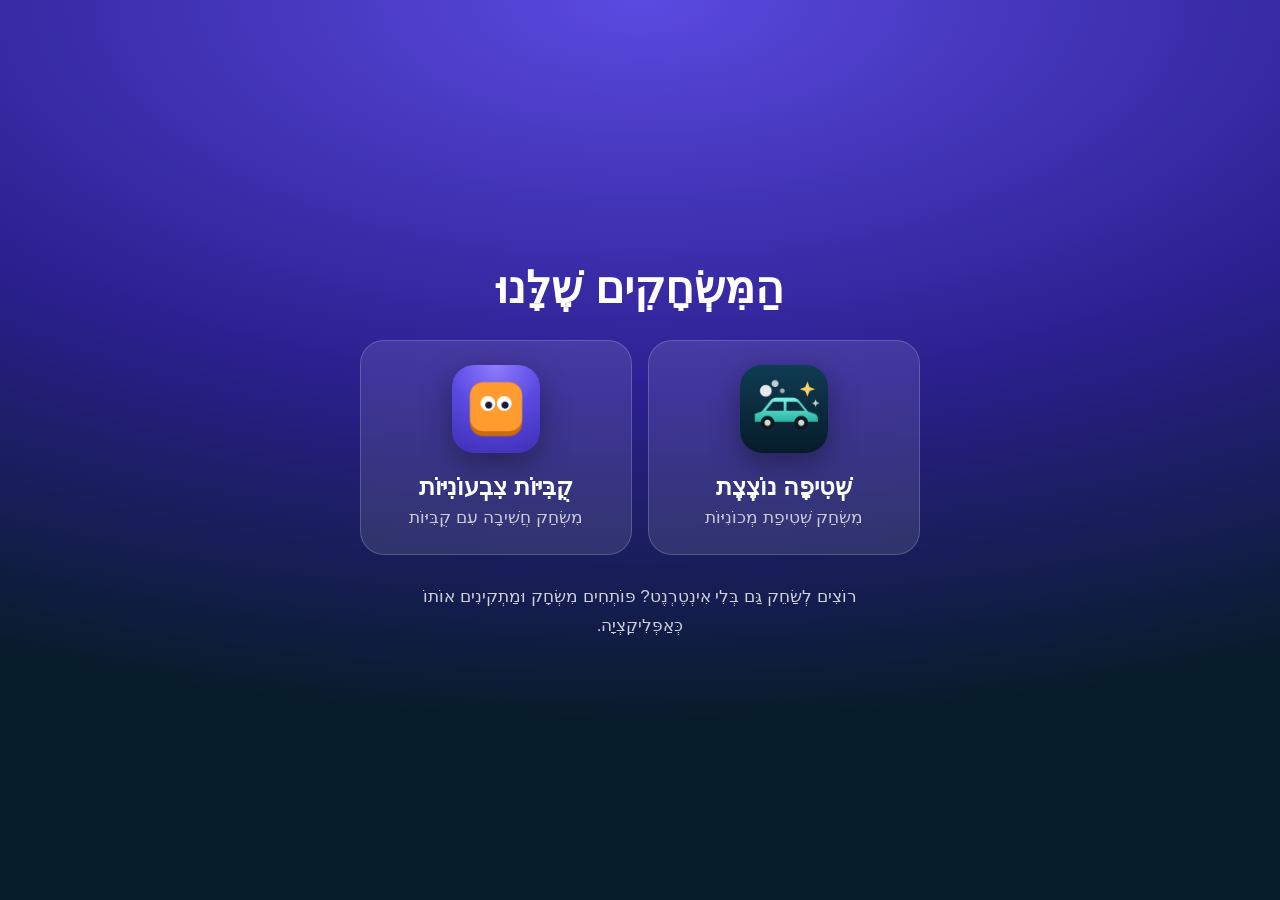
<file: index.html>
<!doctype html>
<html lang="he" dir="rtl">
<head>
<meta charset="utf-8">
<meta name="viewport" content="width=device-width,initial-scale=1,viewport-fit=cover">
<meta name="theme-color" content="#2b1f8f">
<title>המשחקים שלנו</title>
<link rel="icon" href="blockout/icons/icon.svg" type="image/svg+xml">
<style>
  :root { color-scheme: dark; }
  * { box-sizing: border-box; }
  html, body { margin: 0; min-height: 100%; }
  body {
    min-height: 100dvh; display: flex; flex-direction: column; align-items: center; justify-content: center;
    padding: max(24px, env(safe-area-inset-top)) 16px max(24px, env(safe-area-inset-bottom));
    background: radial-gradient(120% 80% at 50% 0%, #5b4ae0 0%, #2b1f8f 55%, #071c2a 100%);
    color: #fff; font-family: "Segoe UI", "Noto Sans Hebrew", Rubik, Arial, sans-serif;
  }
  h1 { margin: 0 0 24px; font-size: clamp(30px, 8vw, 44px); line-height: 1.3; text-align: center; }
  .games { display: grid; gap: 16px; width: min(560px, 100%); }
  @media (min-width: 620px) { .games { grid-template-columns: 1fr 1fr; } }
  .game {
    display: flex; align-items: center; gap: 16px; padding: 16px; border-radius: 24px;
    background: rgba(255, 255, 255, .1); border: 1px solid rgba(255, 255, 255, .18);
    color: inherit; text-decoration: none; transition: transform .12s ease, background .12s ease;
  }
  @media (min-width: 620px) { .game { flex-direction: column; text-align: center; padding: 24px 16px; } }
  .game:hover { background: rgba(255, 255, 255, .16); }
  .game:active { transform: scale(.97); }
  .game img { width: 88px; height: 88px; border-radius: 22px; flex: none; box-shadow: 0 10px 30px rgba(0, 0, 0, .35); }
  .game b { display: block; font-size: 24px; line-height: 1.5; }
  .game span { display: block; color: rgba(255, 255, 255, .75); font-size: 17px; line-height: 1.5; }
  p.hint { margin: 28px 0 0; max-width: 520px; text-align: center; color: rgba(255, 255, 255, .8); font-size: 17px; line-height: 1.7; }
</style>
</head>
<body>
  <h1>הַמִּשְׂחָקִים שֶׁלָּנוּ</h1>
  <div class="games">
    <a class="game" href="shine-time/">
      <img src="shine-time/icons/icon-192.png" alt="">
      <div><b>שְׁטִיפָה נוֹצֶצֶת</b><span>מִשְׂחַק שְׁטִיפַת מְכוֹנִיּוֹת</span></div>
    </a>
    <a class="game" href="blockout/">
      <img src="blockout/icons/icon-192.png" alt="">
      <div><b>קֻבִּיּוֹת צִבְעוֹנִיּוֹת</b><span>מִשְׂחַק חֲשִׁיבָה עִם קֻבִּיּוֹת</span></div>
    </a>
  </div>
  <p class="hint">רוֹצִים לְשַׂחֵק גַּם בְּלִי אִינְטֶרְנֶט? פּוֹתְחִים מִשְׂחָק וּמַתְקִינִים אוֹתוֹ כְּאַפְּלִיקַצְיָה.</p>
</body>
</html>
</file>
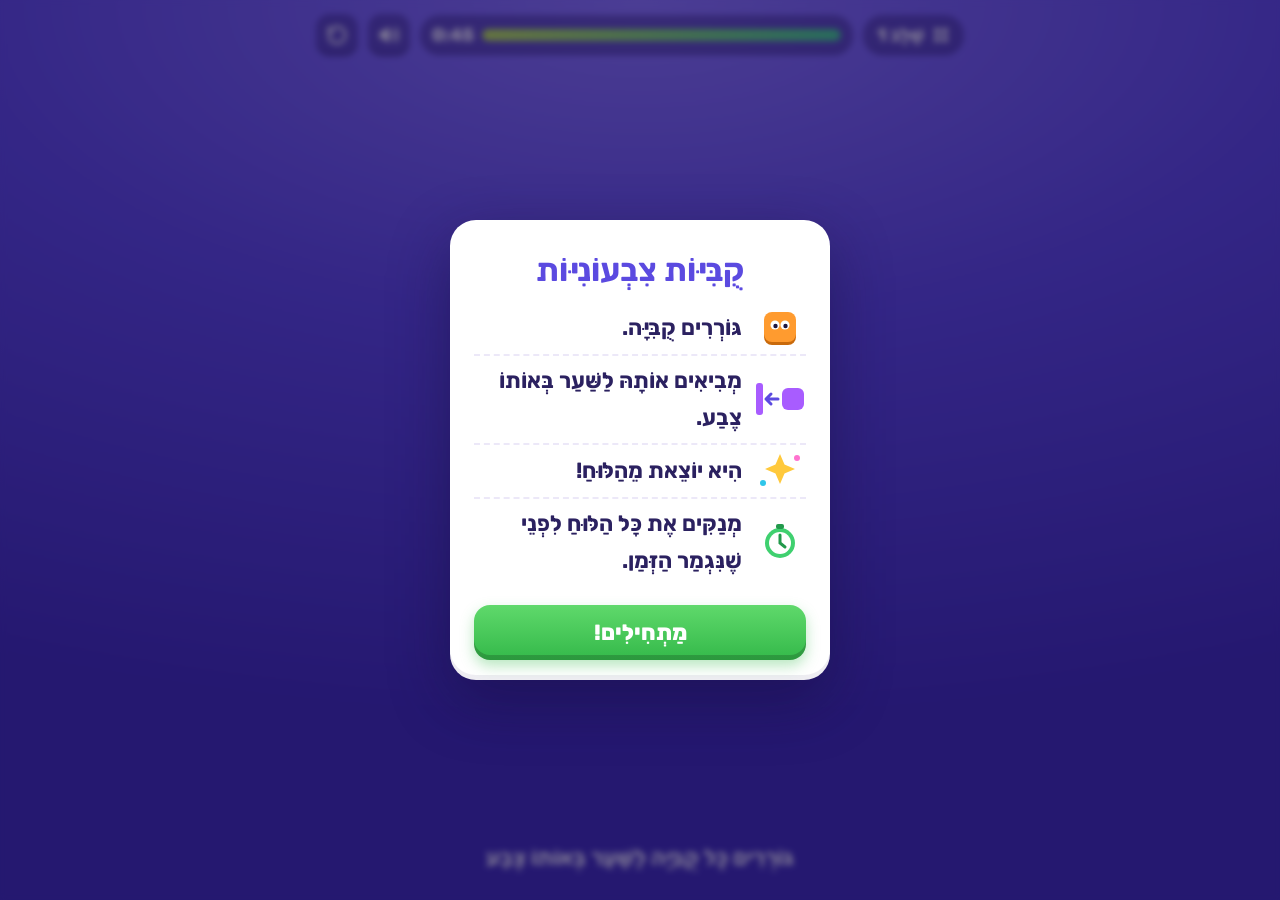
<file: blockout/index.html>
<!doctype html>
<html lang="he" dir="rtl">
<head>
<meta charset="utf-8">
<meta name="viewport" content="width=device-width,initial-scale=1,maximum-scale=1,user-scalable=no,viewport-fit=cover">
<meta name="theme-color" content="#5b4ae0">
<meta name="mobile-web-app-capable" content="yes">
<meta name="apple-mobile-web-app-capable" content="yes">
<meta name="apple-mobile-web-app-title" content="קוביות צבעוניות">
<title>קוביות צבעוניות</title>
<link rel="manifest" href="manifest.webmanifest">
<link rel="apple-touch-icon" href="icons/icon-192.png">
<link rel="icon" href="data:image/svg+xml,%3Csvg xmlns='http://www.w3.org/2000/svg' viewBox='0 0 40 40'%3E%3Crect x='4' y='7' width='32' height='30' rx='8' fill='%23c96a0c'/%3E%3Crect x='4' y='4' width='32' height='30' rx='8' fill='%23ff9b2f'/%3E%3Ccircle cx='15' cy='17' r='4.5' fill='%23fff'/%3E%3Ccircle cx='25' cy='17' r='4.5' fill='%23fff'/%3E%3Ccircle cx='15.5' cy='18' r='2.2' fill='%231d1640'/%3E%3Ccircle cx='25.5' cy='18' r='2.2' fill='%231d1640'/%3E%3C/svg%3E">
<link rel="preconnect" href="https://fonts.googleapis.com">
<link rel="preconnect" href="https://fonts.gstatic.com" crossorigin>
<link rel="stylesheet" href="https://fonts.googleapis.com/css2?family=Rubik:wght@500;700;800&display=swap">
<link rel="stylesheet" href="style.css">
</head>
<body>
<div id="app">
  <header>
    <button class="pill" id="lvlBtn" aria-label="בחירת שלב">
      <svg viewBox="0 0 24 24" fill="currentColor"><rect x="3" y="3" width="7.5" height="7.5" rx="2"/><rect x="13.5" y="3" width="7.5" height="7.5" rx="2"/><rect x="3" y="13.5" width="7.5" height="7.5" rx="2"/><rect x="13.5" y="13.5" width="7.5" height="7.5" rx="2"/></svg>
      <span id="lvl">שָׁלָב 1</span>
    </button>
    <div class="timer pill">
      <div class="bar" id="bar"><i id="barFill"></i></div>
      <span id="time">0:00</span>
    </div>
    <button class="ibtn" id="soundBtn" aria-label="צליל"></button>
    <button class="ibtn" id="restartBtn" aria-label="להתחיל מחדש">
      <svg viewBox="0 0 24 24" fill="none" stroke="currentColor" stroke-width="2.6" stroke-linecap="round" stroke-linejoin="round"><path d="M3 12a9 9 0 1 0 3-6.7"/><path d="M3 4v5h5"/></svg>
    </button>
  </header>
  <div id="stage"><canvas id="c"></canvas></div>
  <div id="hintRow">
    <button class="say" id="sayHint" aria-label="הקראה"></button>
    <div id="hint"></div>
  </div>
</div>

<!-- How to play -->
<div class="overlay" id="intro">
  <div class="card">
    <h1>קֻבִּיּוֹת צִבְעוֹנִיּוֹת</h1>
    <ul class="steps" id="introSteps">
      <li>
        <svg viewBox="0 0 52 40"><rect x="10" y="7" width="32" height="30" rx="8" fill="#c96a0c"/><rect x="10" y="4" width="32" height="30" rx="8" fill="#ff9b2f"/><circle cx="21" cy="17" r="4.5" fill="#fff"/><circle cx="31" cy="17" r="4.5" fill="#fff"/><circle cx="21.5" cy="18" r="2.2" fill="#1d1640"/><circle cx="31.5" cy="18" r="2.2" fill="#1d1640"/></svg>
        <span>גּוֹרְרִים קֻבִּיָּה.</span>
      </li>
      <li>
        <svg viewBox="0 0 52 40"><rect x="28" y="9" width="22" height="22" rx="6" fill="#a85cff"/><path d="M24 20H12m5-5-5 5 5 5" stroke="#5b4ae0" stroke-width="3" fill="none" stroke-linecap="round" stroke-linejoin="round"/><rect x="2" y="4" width="7" height="32" rx="3" fill="#a85cff"/></svg>
        <span>מְבִיאִים אוֹתָהּ לַשַּׁעַר בְּאוֹתוֹ צֶבַע.</span>
      </li>
      <li>
        <svg viewBox="0 0 52 40"><path d="M26 3l4.5 10.5L41 18l-10.5 4.5L26 33l-4.5-10.5L11 18l10.5-4.5z" fill="#ffc93c"/><circle cx="43" cy="7" r="3" fill="#ff72cf"/><circle cx="9" cy="32" r="3" fill="#2fc6ea"/></svg>
        <span>הִיא יוֹצֵאת מֵהַלּוּחַ!</span>
      </li>
      <li>
        <svg viewBox="0 0 52 40"><circle cx="26" cy="21" r="15" fill="#3fd06f"/><circle cx="26" cy="21" r="11" fill="#fff"/><path d="M26 13v8l5 4" stroke="#22994b" stroke-width="3" fill="none" stroke-linecap="round"/><rect x="22" y="2" width="8" height="5" rx="2" fill="#22994b"/></svg>
        <span>מְנַקִּים אֶת כָּל הַלּוּחַ לִפְנֵי שֶׁנִּגְמַר הַזְּמַן.</span>
      </li>
    </ul>
    <div class="row">
      <button class="say" id="sayIntro" aria-label="הקראה"></button>
      <button class="btn" id="introBtn">מַתְחִילִים!</button>
    </div>
  </div>
</div>

<!-- Level finished / time up -->
<div class="overlay" id="ov">
  <div class="card">
    <div class="stars" id="ovStars"></div>
    <h2 id="ovTitle"></h2>
    <p id="ovText"></p>
    <p class="stats" id="ovStats"></p>
    <div class="row">
      <button class="say" id="sayResult" aria-label="הקראה"></button>
      <button class="btn" id="ovBtn"></button>
    </div>
    <button class="link" id="ovLink"></button>
  </div>
</div>

<!-- Level select -->
<div class="overlay" id="levels">
  <div class="card levels-card">
    <div class="lv-head">
      <h2>בּוֹחֲרִים שָׁלָב</h2>
      <button class="ibtn light" id="lvClose" aria-label="סגירה">
        <svg viewBox="0 0 24 24" fill="none" stroke="currentColor" stroke-width="3" stroke-linecap="round"><path d="M6 6l12 12M18 6 6 18"/></svg>
      </button>
    </div>
    <div class="lv-grid" id="lvGrid"></div>
    <button class="btn soft" id="installBtn" data-online-only hidden>
      <svg viewBox="0 0 24 24" fill="none" stroke="currentColor" stroke-width="2.6" stroke-linecap="round" stroke-linejoin="round"><path d="M12 3v12m-5-5 5 5 5-5M4 17v3h16v-3"/></svg>
      <span>לְהַתְקִין וּלְשַׂחֵק בְּלִי אִינְטֶרְנֶט</span>
    </button>
    <button class="link" id="howBtn">אֵיךְ מְשַׂחֲקִים?</button>
  </div>
</div>

<!-- Play without internet (left out of the downloaded copy) -->
<div class="overlay install-ov" id="install" data-online-only>
  <div class="card install-card" role="dialog" aria-labelledby="inTitle">
    <svg class="in-art" viewBox="0 0 24 24" fill="none" stroke="currentColor" stroke-width="2.4" stroke-linecap="round" stroke-linejoin="round"><path d="M12 3v12m-5-5 5 5 5-5M4 17v3h16v-3"/></svg>
    <h2 id="inTitle">מְשַׂחֲקִים בְּלִי אִינְטֶרְנֶט</h2>
    <button class="btn" id="inApp" hidden>הַתְקָנָה כְּאַפְּלִיקַצְיָה</button>
    <a class="btn" id="inSite" hidden>הַתְקָנָה מֵהָאֲתָר</a>
    <p class="tip" id="inTip" hidden></p>
    <button class="btn blue" id="inDownload">לְהוֹרִיד אֶת הַמִּשְׂחָק</button>
    <p class="note" id="inNote">נִשְׁמָר קֹבֶץ אֶחָד. פּוֹתְחִים אוֹתוֹ וּמְשַׂחֲקִים מָתַי שֶׁרוֹצִים, גַּם בְּלִי אִינְטֶרְנֶט. הַשְּׁלַבִּים וְהַכּוֹכָבִים שֶׁלָּכֶם עוֹבְרִים אִתְּכֶם.</p>
    <p class="status" id="inStatus" aria-live="polite"></p>
    <button class="link" id="inClose">סְגִירָה</button>
  </div>
</div>

<script src="offline.js" data-online-only></script>
<script src="levels.js"></script>
<script src="game.js"></script>
</body>
</html>
</file>
<file: blockout/style.css>
* { box-sizing: border-box; }
[hidden] { display: none !important; }
html, body { margin: 0; height: 100%; }
body {
  background: radial-gradient(120% 80% at 50% 0%, #8f7dff 0%, #5b4ae0 45%, #3a2bb0 100%);
  color: #fff;
  font-family: Rubik, "Noto Sans Hebrew", "Segoe UI", Arial, sans-serif;
  overflow: hidden;
  user-select: none;
  -webkit-user-select: none;
  -webkit-tap-highlight-color: transparent;
}
button { font-family: inherit; }

#app {
  display: flex; flex-direction: column;
  height: 100%; height: 100dvh;
  max-width: 680px; margin: 0 auto;
  padding: env(safe-area-inset-top) 0 env(safe-area-inset-bottom);
  touch-action: none;
}
header { display: flex; align-items: center; gap: 10px; padding: 14px 16px 6px; }
.pill {
  background: rgba(20, 10, 70, .35); color: #fff; border: 0;
  border-radius: 999px; padding: 9px 14px;
  font-weight: 800; font-size: 18px; white-space: nowrap;
  display: flex; align-items: center; gap: 8px;
  box-shadow: inset 0 -2px 0 rgba(0,0,0,.15);
}
button.pill { cursor: pointer; }
button.pill:active { transform: translateY(1px); }
.pill svg { width: 18px; height: 18px; flex: none; }
.timer { flex: 1; min-width: 0; padding: 9px 12px; }
.bar { flex: 1; height: 12px; border-radius: 99px; background: rgba(20, 10, 70, .4); overflow: hidden; }
.bar i {
  display: block; height: 100%; width: 100%; border-radius: 99px;
  background: linear-gradient(270deg, #41e386, #c6f546);
  transform-origin: right center; /* RTL: drains toward the right */
}
.bar.low i { background: linear-gradient(270deg, #ff5a5a, #ff9d3c); }
#time { direction: ltr; font-variant-numeric: tabular-nums; min-width: 42px; text-align: left; }
.ibtn {
  width: 42px; height: 42px; flex: none; border-radius: 14px; border: 0;
  background: rgba(20, 10, 70, .35); color: #fff;
  display: grid; place-items: center; cursor: pointer;
  box-shadow: inset 0 -3px 0 rgba(0,0,0,.2);
}
.ibtn:active { transform: translateY(1px); }
.ibtn svg { width: 22px; height: 22px; }
.ibtn.light { background: #efeafd; color: #5b4ae0; box-shadow: inset 0 -3px 0 rgba(0,0,0,.06); }

#stage { position: relative; flex: 1; min-height: 0; }
canvas { position: absolute; inset: 0; width: 100%; height: 100%; display: block; touch-action: none; }

#hintRow {
  display: flex; align-items: center; justify-content: center; gap: 10px;
  padding: 2px 16px 16px; min-height: 70px;
}
#hint { font-size: 22px; font-weight: 700; line-height: 1.7; text-align: center; text-wrap: balance; }

/* Read-aloud buttons appear only when the device has a Hebrew voice */
.say {
  display: none; width: 44px; height: 44px; flex: none; border: 0; border-radius: 50%;
  background: rgba(20, 10, 70, .35); color: #fff; place-items: center; cursor: pointer;
}
.say svg { width: 24px; height: 24px; }
body.can-speak .say { display: grid; }
.card .say { background: #efeafd; color: #5b4ae0; width: 52px; height: 52px; }

.overlay {
  position: fixed; inset: 0; display: none; align-items: center; justify-content: center;
  background: rgba(20, 10, 60, .55); backdrop-filter: blur(3px); -webkit-backdrop-filter: blur(3px);
  padding: 16px; z-index: 10;
}
.overlay.show { display: flex; }
.card {
  background: #fff; color: #2b2160; border-radius: 26px;
  padding: 24px 24px 20px; text-align: center; width: min(380px, 100%);
  max-height: 100%; overflow-y: auto;
  box-shadow: 0 20px 60px rgba(20, 10, 60, .45), inset 0 -5px 0 rgba(43, 33, 96, .08);
  animation: pop .38s cubic-bezier(.2, 1.5, .4, 1);
}
@keyframes pop { from { transform: scale(.7); opacity: 0; } to { transform: scale(1); opacity: 1; } }
.card h1 { margin: 2px 0 8px; font-size: 32px; line-height: 1.5; color: #5b4ae0; }
.card h2 { margin: 4px 0 4px; font-size: 32px; line-height: 1.5; }
.card p { margin: 0 0 6px; color: #4d4478; font-weight: 700; font-size: 22px; line-height: 1.6; }
.card p.stats { color: #8a80b3; font-size: 17px; font-weight: 600; margin-bottom: 18px; }
.card p.stats:empty { display: none; }
.row { display: flex; gap: 10px; align-items: center; }

.steps { list-style: none; padding: 0; margin: 6px 0 20px; text-align: right; }
.steps li {
  display: flex; align-items: center; gap: 12px;
  font-size: 22px; font-weight: 700; line-height: 1.7; padding: 6px 0;
}
.steps li + li { border-top: 2px dashed #ece8f8; }
.steps svg { width: 52px; height: 40px; flex: none; }

.stars { display: flex; justify-content: center; gap: 6px; }
.stars:empty { display: none; }
.stars svg { width: 48px; height: 48px; }
.stars svg:nth-child(2) { transform: translateY(-10px); width: 56px; height: 56px; }

.btn {
  flex: 1; border: 0; border-radius: 16px; padding: 14px 22px; width: 100%;
  font-size: 22px; font-weight: 800; color: #fff; cursor: pointer;
  background: linear-gradient(#5fd96b, #34b94a);
  box-shadow: inset 0 -5px 0 rgba(0,0,0,.18), 0 6px 14px rgba(52, 185, 74, .35);
}
.btn:active { transform: translateY(2px); box-shadow: inset 0 -3px 0 rgba(0,0,0,.18); }
.btn.alt { background: linear-gradient(#ff9b52, #f2702a); box-shadow: inset 0 -5px 0 rgba(0,0,0,.18), 0 6px 14px rgba(242, 112, 42, .35); }
.link {
  display: inline-block; margin-top: 12px; padding: 6px 10px;
  color: #7a70a8; font-weight: 700; font-size: 18px;
  background: none; border: 0; cursor: pointer;
}
.link:empty { display: none; }

/* Level select */
.levels-card { width: min(440px, 100%); max-height: min(92dvh, 780px); display: flex; flex-direction: column; padding: 18px 16px 10px; overflow: hidden; }
.lv-head { display: flex; align-items: center; justify-content: space-between; margin-bottom: 10px; padding: 0 4px; }
.lv-head h2 { margin: 0; }
.lv-grid {
  position: relative; overflow-y: auto; min-height: 0;
  display: grid; grid-template-columns: repeat(5, 1fr); gap: 10px; padding: 6px;
  touch-action: pan-y; overscroll-behavior: contain;
}
.lv {
  aspect-ratio: 1; border: 0; border-radius: 16px; padding: 0;
  background: linear-gradient(#8f7dff, #5b4ae0); color: #fff;
  font-weight: 800; font-size: 22px;
  display: flex; flex-direction: column; align-items: center; justify-content: center; gap: 1px;
  cursor: pointer; box-shadow: inset 0 -4px 0 rgba(0,0,0,.2);
}
.lv:active { transform: translateY(1px); }
.lv .st { font-size: 12px; letter-spacing: 1px; color: #ffd54a; direction: ltr; line-height: 1; }
.lv .st i { color: rgba(255,255,255,.35); font-style: normal; }
.lv.cur { outline: 3px solid #ffc93c; outline-offset: 2px; }
.lv.locked { background: #ece8f8; color: #b3abd6; box-shadow: inset 0 -4px 0 rgba(0,0,0,.05); cursor: default; font-size: 18px; }
.lv.locked svg { width: 15px; height: 15px; }

/* Play without internet */
.btn.soft {
  flex: none; display: flex; align-items: center; justify-content: center; gap: 8px;
  margin-top: 10px; padding: 11px 16px; font-size: 18px; line-height: 1.4;
  background: #efeafd; color: #5b4ae0; box-shadow: inset 0 -4px 0 rgba(43, 33, 96, .1);
}
.btn.soft svg { width: 22px; height: 22px; flex: none; }
.btn.blue { background: linear-gradient(#7d94ff, #4b6cf0); box-shadow: inset 0 -5px 0 rgba(0,0,0,.18), 0 6px 14px rgba(75, 108, 240, .35); }
.btn:disabled { opacity: .6; cursor: default; }
.install-ov { z-index: 20; }
.install-card .in-art { width: 56px; height: 56px; color: #5b4ae0; }
.install-card .btn { display: block; margin-top: 12px; }
a.btn { text-decoration: none; text-align: center; box-sizing: border-box; }
.install-card p.tip { margin: 12px 0 0; padding: 10px 14px; border-radius: 14px; background: #f5f2ff; font-size: 18px; line-height: 1.6; }
.install-card p.note { margin: 10px 0 0; color: #8a80b3; font-size: 16px; font-weight: 600; line-height: 1.6; }
.install-card p.status { margin: 8px 0 0; color: #22994b; font-size: 18px; }
.install-card p.status:empty { display: none; }
</file>
